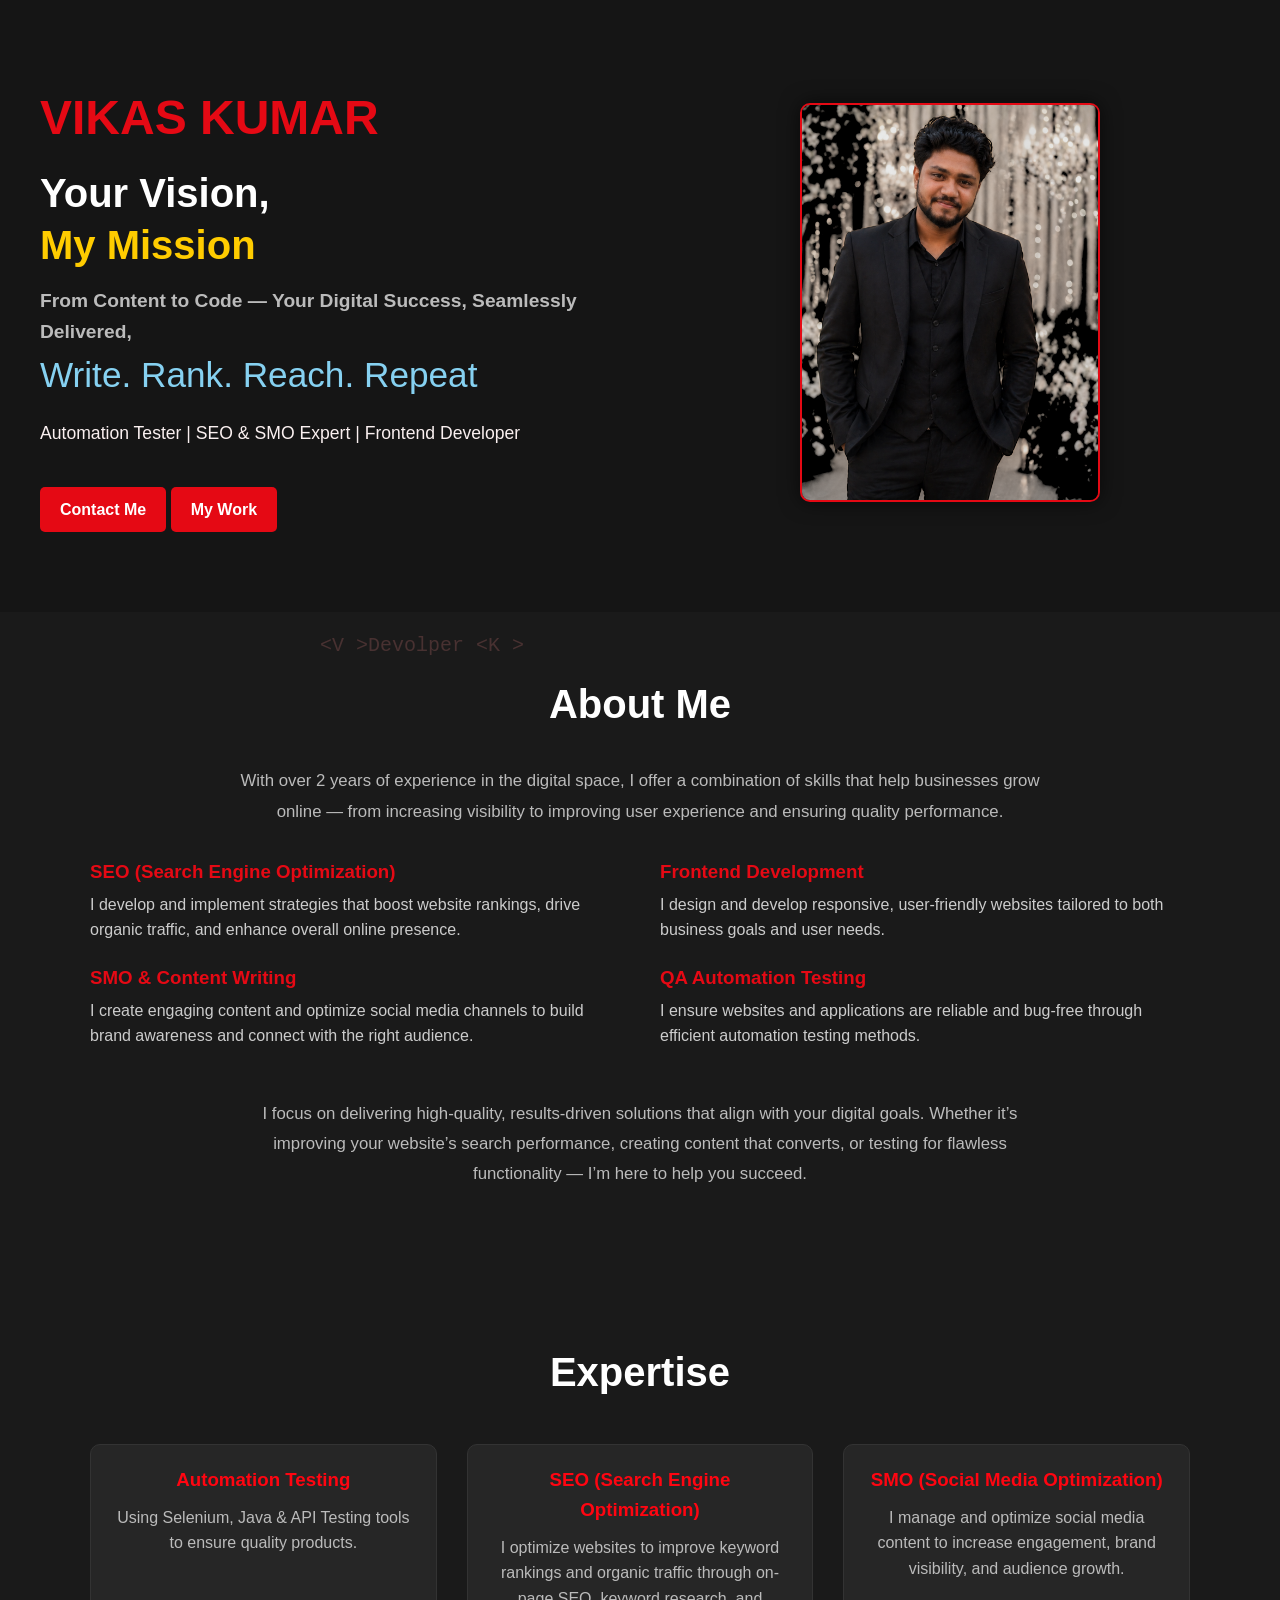
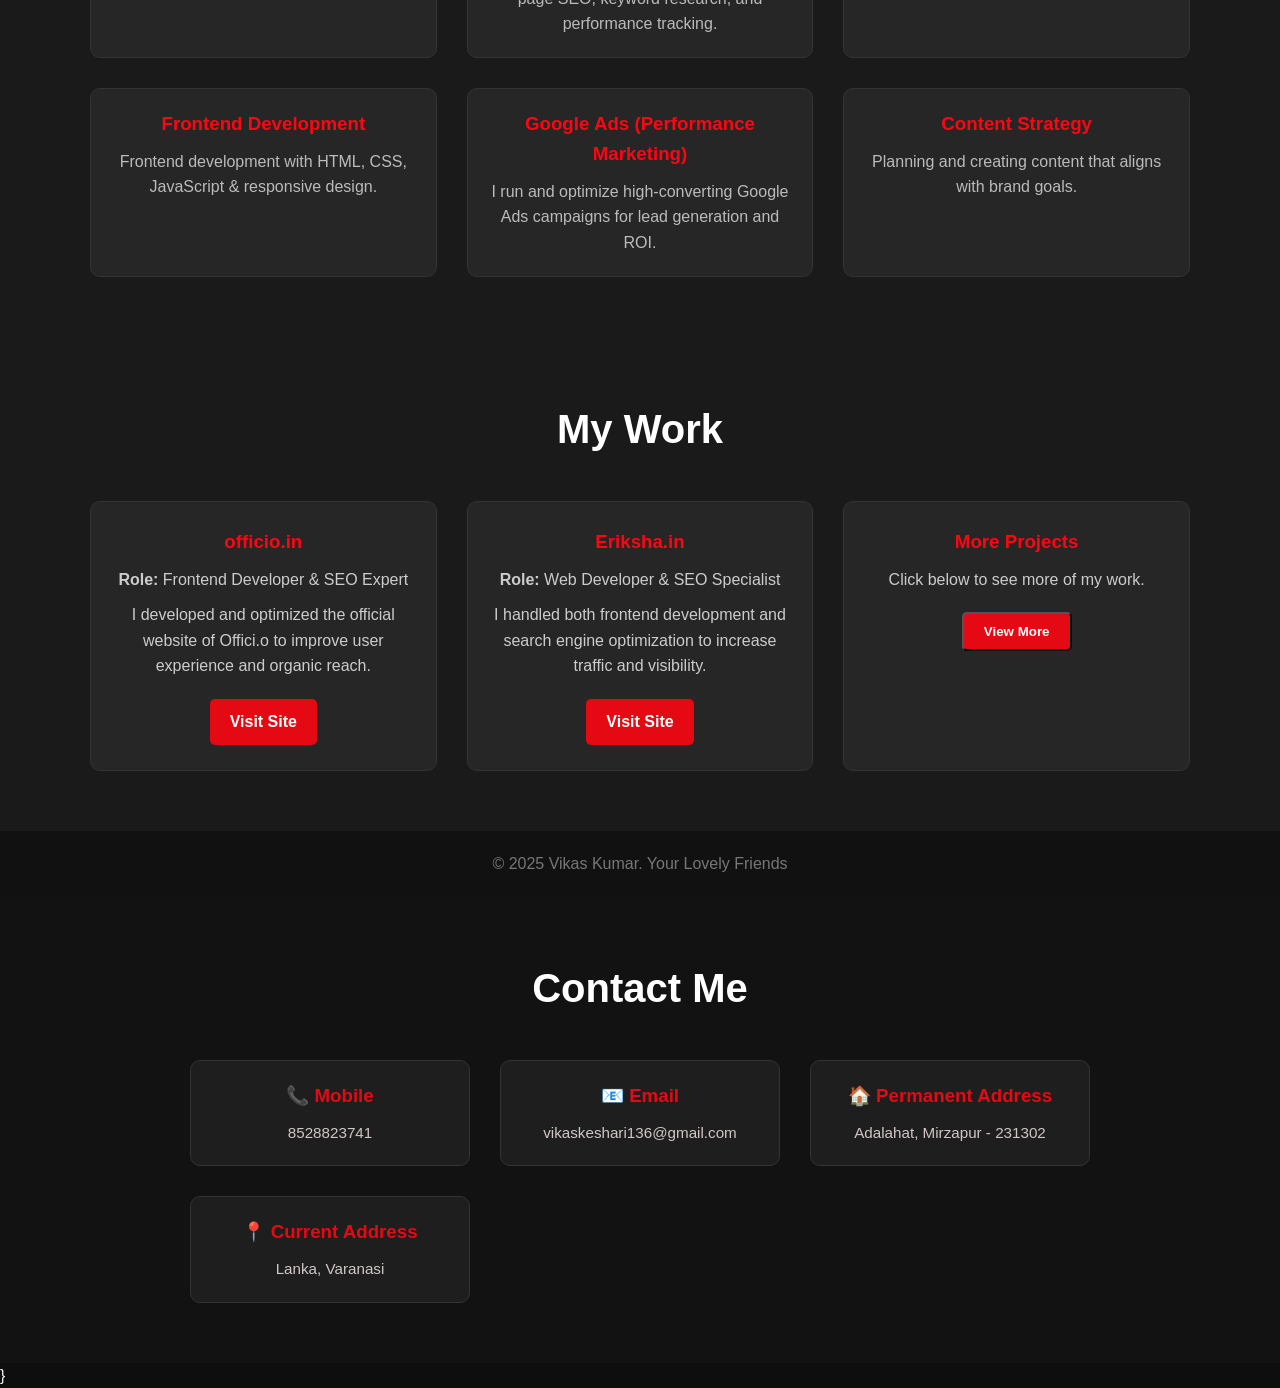
<file: index.html>
<!DOCTYPE html>
<html lang="en">
<head>
  <meta charset="UTF-8" />
  <meta name="viewport" content="width=device-width, initial-scale=1.0"/>
  <title>Vikas Kumar - Portfolio</title>
  <link rel="stylesheet" href="Vikaskeshari.css" />
</head>
<body>
  <div class="background-animation">
  <div class="bubble"></div>
  <div class="bubble"></div>
  <div class="bubble"></div>
  <div class="bubble"></div>
  <div class="bubble"></div>

  <div class="code-snippet">function()</div>
  <div class="code-snippet">&lt;/div&gt;</div>
  <div class="code-snippet">Vikas Kumar Keshari Portfolio </div>
  <div class="code-snippet">&lt;V &gt;Devolper &lt;K &gt;</div>
</div>


  <!-- Hero Section -->
  <section class="hero">
    <div class="hero-content">
      <div class="text">
        <h1>VIKAS KUMAR</h1>
        <h2>Your Vision,<br><span>My Mission</span></h2>
        <h3>From Content to Code — Your Digital Success, Seamlessly Delivered,<br><span>Write. Rank. Reach. Repeat</span></h3>
        <p>Automation Tester | SEO & SMO Expert | Frontend Developer</p>
        <a href="#contact" class="btn">Contact Me</a>
        <a href="#work" class="btn">My Work</a>

      </div>
      <div class="image">
        <img src="Untitled design (5).png">
      </div>
    </div>
  </section>

<section class="about-me" id="about">
  <div class="container">
    <h2>About Me</h2>
    <p class="intro">
      With over 2 years of experience in the digital space, I offer a combination of skills that help businesses grow online — from increasing visibility to improving user experience and ensuring quality performance.
    </p>

    <div class="about-columns">
      <div class="column">
        <h3>SEO (Search Engine Optimization)</h3>
        <p>
          I develop and implement strategies that boost website rankings, drive organic traffic, and enhance overall online presence.
        </p>
        
        <h3>SMO & Content Writing</h3>
        <p>
          I create engaging content and optimize social media channels to build brand awareness and connect with the right audience.
        </p>
      </div>

      <div class="column">
        <h3>Frontend Development</h3>
        <p>
          I design and develop responsive, user-friendly websites tailored to both business goals and user needs.
        </p>

        <h3>QA Automation Testing</h3>
        <p>
          I ensure websites and applications are reliable and bug-free through efficient automation testing methods.
        </p>
      </div>
    </div>

    <p class="closing">
      I focus on delivering high-quality, results-driven solutions that align with your digital goals. Whether it’s improving your website’s search performance, creating content that converts, or testing for flawless functionality — I’m here to help you succeed.
    </p>
  </div>
</section>

  

  <!-- Expertise Section -->
  <section class="expertise">
    <h2>Expertise</h2>
    <div class="expertise-grid">
      <div class="card">
        <h3>Automation Testing</h3>
        <p>Using Selenium, Java & API Testing tools to ensure quality products.</p>
      </div>
      <div class="card">
        <h3>SEO (Search Engine Optimization)</h3>
        <p>I optimize websites to improve keyword rankings and organic traffic through on-page SEO, keyword research, and performance tracking.</p>
      </div>
      <div class="card">
        <h3>SMO (Social Media Optimization)</h3>
        <p>I manage and optimize social media content to increase engagement, brand visibility, and audience growth.</p>
      </div>
      <div class="card">
        <h3>Frontend Development</h3>
        <p>Frontend development with HTML, CSS, JavaScript & responsive design.</p>
      </div>
      <div class="card">
        <h3>Google Ads (Performance Marketing)</h3>
        <p>I run and optimize high-converting Google Ads campaigns for lead generation and ROI.</p>
      </div>
      <div class="card">
        <h3>Content Strategy</h3>
        <p>Planning and creating content that aligns with brand goals.</p>
      </div>
    </div>
  </section>


  <section class="my-work" id="work">
  <div class="container">
    <h2>My Work</h2>
    <div class="projects">
      <div class="project">
        <h3>officio.in</h3>
        <p><strong>Role:</strong> Frontend Developer & SEO Expert</p>
        <p>I developed and optimized the official website of Offici.o to improve user experience and organic reach.</p>
        <a href="https://officio.in" target="_blank" class="btn">Visit Site</a>
      </div>

      <div class="project">
        <h3>Eriksha.in</h3>
        <p><strong>Role:</strong> Web Developer & SEO Specialist</p>
        <p>I handled both frontend development and search engine optimization to increase traffic and visibility.</p>
        <a href="https://eriksha.in" target="_blank" class="btn">Visit Site</a>
      </div>

      <div class="project">
         <h3>More Projects</h3>
         <p>Click below to see more of my work.</p>
         <button id="openModalBtn" class="btn">View More</button>
     </div>

        
      </div>
    </div>
  </div>
</section>


  <!-- Footer -->
  <footer>
    <p>&copy; 2025 Vikas Kumar. Your Lovely Friends</p>
  </footer>

  <!-- Modal Structure -->
<!-- Modal Structure -->
<div id="myModal" class="modal">
  <div class="modal-content">
    <span class="close-btn">&times;</span>
    <h2>Project Highlights & Experience</h2>
    
    <p>Over the past 2+ years, I’ve worked with a variety of clients across industries and countries, delivering tailored digital solutions including SEO, SMO, content writing, web development, and QA testing. Here's a brief overview of some key projects:</p>
    
    <h3>🔹 JD House (Canada)</h3>
    <p><strong>Service Provided:</strong> SEO</p>
    <p>Worked on optimizing the website for better visibility in local Canadian search results. Focused on on-page SEO, keyword strategy, technical improvements, and content enhancements to increase organic traffic and improve ranking for targeted keywords in the real estate niche.</p>
    
    <h3>🔹 Milton Plastic Surgery (USA)</h3>
    <p><strong>Service Provided:</strong> SEO</p>
    <p>Implemented a complete SEO strategy tailored for the competitive healthcare sector. Optimized local SEO for Milton, structured website content, improved page speed and mobile usability, and worked on authority-building through ethical backlinking.</p>
    
    <h3>🔹 Infinity World Infratech (Varanasi, India)</h3>
    <p><strong>Service Provided:</strong> Web Development + SEO</p>
    <p>Developed a responsive, modern, and user-friendly website from scratch to reflect the brand's identity and services. Also handled complete SEO setup including keyword research, meta tags, schema markup, and Google indexing to help the company gain visibility in a competitive real estate market.</p>
    
    <h3>🔹 Satkriti Hospital</h3>
    <p><strong>Services Provided:</strong> SEO, SMO, Content Writing, and More</p>
    <p>Delivered a full digital marketing package:</p>
    <ul>
      <li><strong>SEO:</strong> On-page & off-page optimization for local search in the healthcare sector</li>
      <li><strong>SMO:</strong> Regular social media content creation and optimization for platforms like Facebook & Instagram</li>
      <li><strong>Content Writing:</strong> Wrote engaging service pages, blog posts, and social media content to build trust and visibility</li>
      <li><strong>Support:</strong> Assisted with website improvements, performance optimization, and content updates</li>
    </ul>
    
    <h3>Summary</h3>
    <p>From healthcare to real estate, and from local Indian businesses to international clients, I provide end-to-end digital solutions designed to improve online presence, customer engagement, and business growth.</p>
    
    <p>If you're looking for SEO, SMO, content creation, web development, or quality assurance, I bring a proven track record of delivering results.</p>
  </div>
</div>


<script>
  // Get modal elements
  const modal = document.getElementById("myModal");
  const openBtn = document.getElementById("openModalBtn");
  const closeBtn = document.querySelector(".close-btn");

  // Open modal on button click
  openBtn.onclick = function() {
    modal.style.display = "block";
  }

  // Close modal on close button click
  closeBtn.onclick = function() {
    modal.style.display = "none";
  }

  // Close modal when clicking outside modal content
  window.onclick = function(event) {
    if (event.target === modal) {
      modal.style.display = "none";
    }
  }
</script>

</body>
</html>
<!-- Add this after the Expertise section, before the footer -->

<section class="contact" id="contact">
  <h2>Contact Me</h2>
  <div class="contact-grid">
    <div class="contact-item">
      <h3>📞 Mobile</h3>
      <p>8528823741</p>
    </div>
    <div class="contact-item">
      <h3>📧 Email</h3>
      <p>vikaskeshari136@gmail.com</p>
    </div>
    <div class="contact-item">
      <h3>🏠 Permanent Address</h3>
      <p>Adalahat, Mirzapur - 231302</p>
    </div>
    <div class="contact-item">
      <h3>📍 Current Address</h3>
      <p>Lanka, Varanasi</p>
    </div>
  </div>
</section>

}
</file>
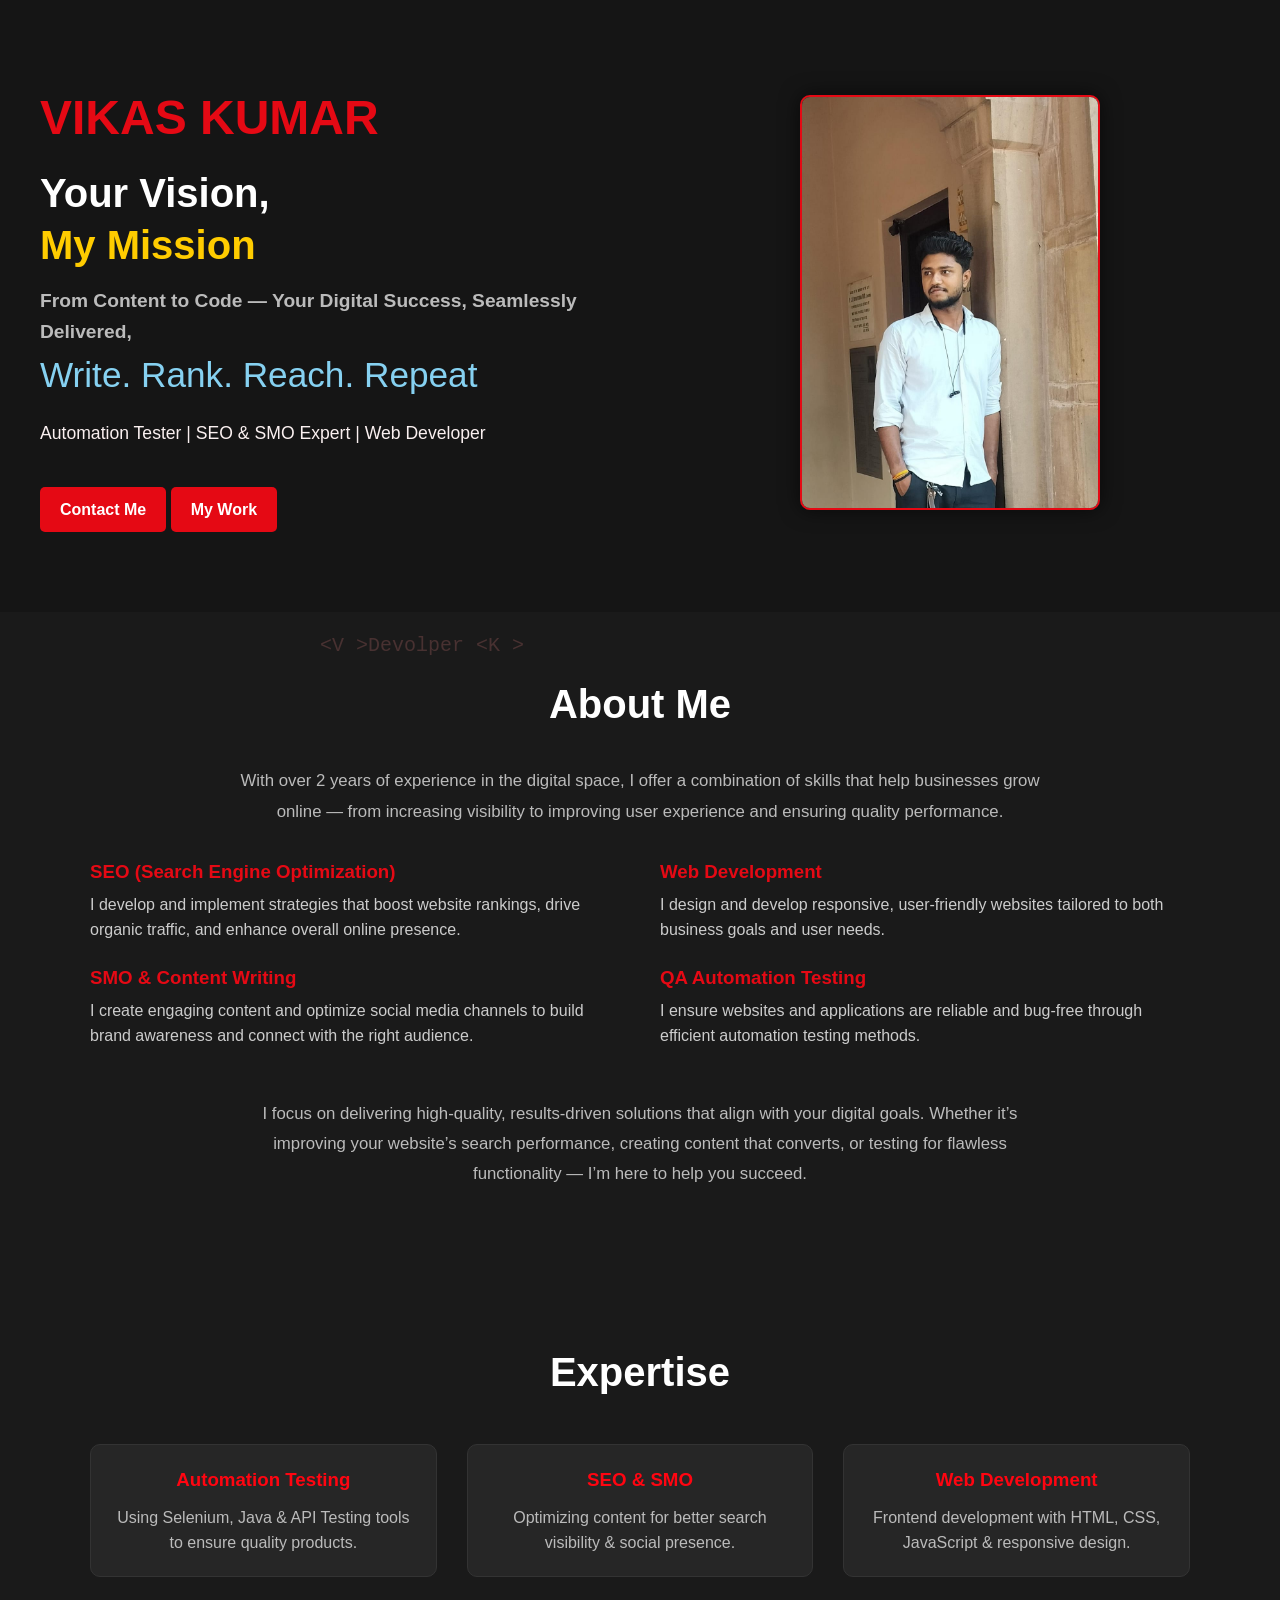
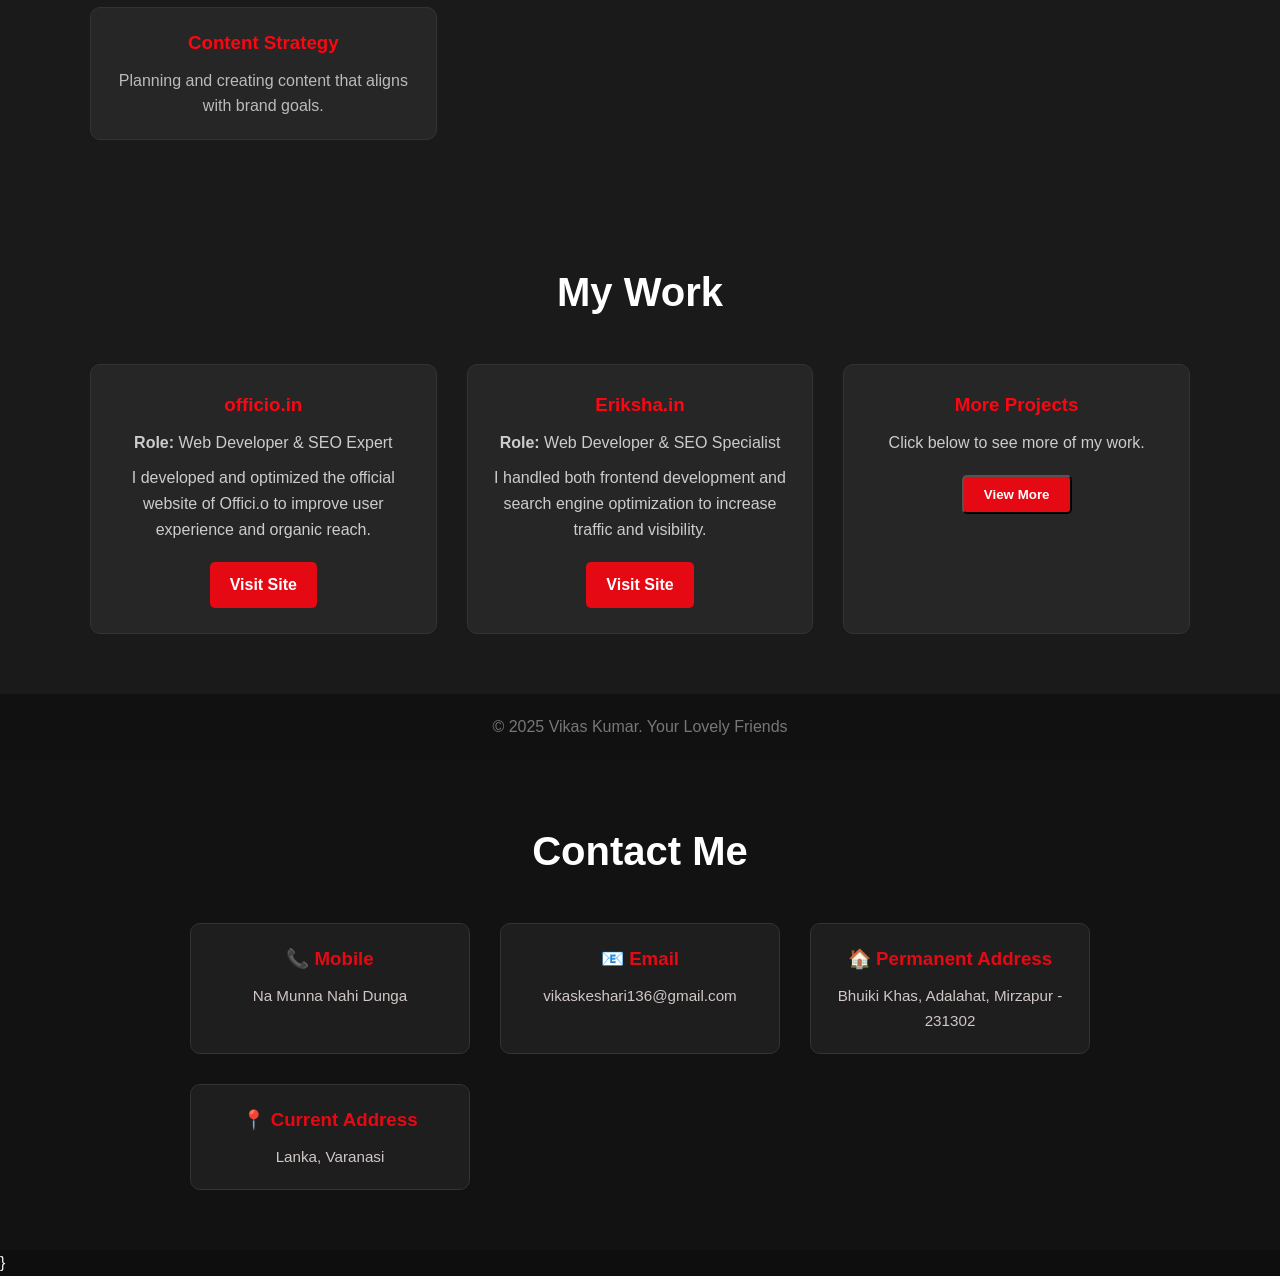
<file: Vikaskeshari.html>
<!DOCTYPE html>
<html lang="en">
<head>
  <meta charset="UTF-8" />
  <meta name="viewport" content="width=device-width, initial-scale=1.0"/>
  <title>Vikas Kumar - Portfolio</title>
  <link rel="stylesheet" href="Vikaskeshari.css" />
</head>
<body>
  <div class="background-animation">
  <div class="bubble"></div>
  <div class="bubble"></div>
  <div class="bubble"></div>
  <div class="bubble"></div>
  <div class="bubble"></div>

  <div class="code-snippet">function()</div>
  <div class="code-snippet">&lt;/div&gt;</div>
  <div class="code-snippet">Vikas Kumar Keshari Portfolio </div>
  <div class="code-snippet">&lt;V &gt;Devolper &lt;K &gt;</div>
</div>


  <!-- Hero Section -->
  <section class="hero">
    <div class="hero-content">
      <div class="text">
        <h1>VIKAS KUMAR</h1>
        <h2>Your Vision,<br><span>My Mission</span></h2>
        <h3>From Content to Code — Your Digital Success, Seamlessly Delivered,<br><span>Write. Rank. Reach. Repeat</span></h3>
        <p>Automation Tester | SEO & SMO Expert | Web Developer</p>
        <a href="#contact" class="btn">Contact Me</a>
        <a href="#work" class="btn">My Work</a>

      </div>
      <div class="image">
        <img src="vikas.png.jpeg">
      </div>
    </div>
  </section>

<section class="about-me" id="about">
  <div class="container">
    <h2>About Me</h2>
    <p class="intro">
      With over 2 years of experience in the digital space, I offer a combination of skills that help businesses grow online — from increasing visibility to improving user experience and ensuring quality performance.
    </p>

    <div class="about-columns">
      <div class="column">
        <h3>SEO (Search Engine Optimization)</h3>
        <p>
          I develop and implement strategies that boost website rankings, drive organic traffic, and enhance overall online presence.
        </p>
        
        <h3>SMO & Content Writing</h3>
        <p>
          I create engaging content and optimize social media channels to build brand awareness and connect with the right audience.
        </p>
      </div>

      <div class="column">
        <h3>Web Development</h3>
        <p>
          I design and develop responsive, user-friendly websites tailored to both business goals and user needs.
        </p>

        <h3>QA Automation Testing</h3>
        <p>
          I ensure websites and applications are reliable and bug-free through efficient automation testing methods.
        </p>
      </div>
    </div>

    <p class="closing">
      I focus on delivering high-quality, results-driven solutions that align with your digital goals. Whether it’s improving your website’s search performance, creating content that converts, or testing for flawless functionality — I’m here to help you succeed.
    </p>
  </div>
</section>

  

  <!-- Expertise Section -->
  <section class="expertise">
    <h2>Expertise</h2>
    <div class="expertise-grid">
      <div class="card">
        <h3>Automation Testing</h3>
        <p>Using Selenium, Java & API Testing tools to ensure quality products.</p>
      </div>
      <div class="card">
        <h3>SEO & SMO</h3>
        <p>Optimizing content for better search visibility & social presence.</p>
      </div>
      <div class="card">
        <h3>Web Development</h3>
        <p>Frontend development with HTML, CSS, JavaScript & responsive design.</p>
      </div>
      <div class="card">
        <h3>Content Strategy</h3>
        <p>Planning and creating content that aligns with brand goals.</p>
      </div>
    </div>
  </section>


  <section class="my-work" id="work">
  <div class="container">
    <h2>My Work</h2>
    <div class="projects">
      <div class="project">
        <h3>officio.in</h3>
        <p><strong>Role:</strong> Web Developer & SEO Expert</p>
        <p>I developed and optimized the official website of Offici.o to improve user experience and organic reach.</p>
        <a href="https://officio.in" target="_blank" class="btn">Visit Site</a>
      </div>

      <div class="project">
        <h3>Eriksha.in</h3>
        <p><strong>Role:</strong> Web Developer & SEO Specialist</p>
        <p>I handled both frontend development and search engine optimization to increase traffic and visibility.</p>
        <a href="https://eriksha.in" target="_blank" class="btn">Visit Site</a>
      </div>

      <div class="project">
         <h3>More Projects</h3>
         <p>Click below to see more of my work.</p>
         <button id="openModalBtn" class="btn">View More</button>
     </div>

        
      </div>
    </div>
  </div>
</section>


  <!-- Footer -->
  <footer>
    <p>&copy; 2025 Vikas Kumar. Your Lovely Friends</p>
  </footer>

  <!-- Modal Structure -->
<!-- Modal Structure -->
<div id="myModal" class="modal">
  <div class="modal-content">
    <span class="close-btn">&times;</span>
    <h2>Project Highlights & Experience</h2>
    
    <p>Over the past 2+ years, I’ve worked with a variety of clients across industries and countries, delivering tailored digital solutions including SEO, SMO, content writing, web development, and QA testing. Here's a brief overview of some key projects:</p>
    
    <h3>🔹 JD House (Canada)</h3>
    <p><strong>Service Provided:</strong> SEO</p>
    <p>Worked on optimizing the website for better visibility in local Canadian search results. Focused on on-page SEO, keyword strategy, technical improvements, and content enhancements to increase organic traffic and improve ranking for targeted keywords in the real estate niche.</p>
    
    <h3>🔹 Milton Plastic Surgery (USA)</h3>
    <p><strong>Service Provided:</strong> SEO</p>
    <p>Implemented a complete SEO strategy tailored for the competitive healthcare sector. Optimized local SEO for Milton, structured website content, improved page speed and mobile usability, and worked on authority-building through ethical backlinking.</p>
    
    <h3>🔹 Infinity World Infratech (Varanasi, India)</h3>
    <p><strong>Service Provided:</strong> Web Development + SEO</p>
    <p>Developed a responsive, modern, and user-friendly website from scratch to reflect the brand's identity and services. Also handled complete SEO setup including keyword research, meta tags, schema markup, and Google indexing to help the company gain visibility in a competitive real estate market.</p>
    
    <h3>🔹 Satkriti Hospital</h3>
    <p><strong>Services Provided:</strong> SEO, SMO, Content Writing, and More</p>
    <p>Delivered a full digital marketing package:</p>
    <ul>
      <li><strong>SEO:</strong> On-page & off-page optimization for local search in the healthcare sector</li>
      <li><strong>SMO:</strong> Regular social media content creation and optimization for platforms like Facebook & Instagram</li>
      <li><strong>Content Writing:</strong> Wrote engaging service pages, blog posts, and social media content to build trust and visibility</li>
      <li><strong>Support:</strong> Assisted with website improvements, performance optimization, and content updates</li>
    </ul>
    
    <h3>Summary</h3>
    <p>From healthcare to real estate, and from local Indian businesses to international clients, I provide end-to-end digital solutions designed to improve online presence, customer engagement, and business growth.</p>
    
    <p>If you're looking for SEO, SMO, content creation, web development, or quality assurance, I bring a proven track record of delivering results.</p>
  </div>
</div>


<script>
  // Get modal elements
  const modal = document.getElementById("myModal");
  const openBtn = document.getElementById("openModalBtn");
  const closeBtn = document.querySelector(".close-btn");

  // Open modal on button click
  openBtn.onclick = function() {
    modal.style.display = "block";
  }

  // Close modal on close button click
  closeBtn.onclick = function() {
    modal.style.display = "none";
  }

  // Close modal when clicking outside modal content
  window.onclick = function(event) {
    if (event.target === modal) {
      modal.style.display = "none";
    }
  }
</script>

</body>
</html>
<!-- Add this after the Expertise section, before the footer -->

<section class="contact" id="contact">
  <h2>Contact Me</h2>
  <div class="contact-grid">
    <div class="contact-item">
      <h3>📞 Mobile</h3>
      <p>Na Munna Nahi Dunga</p>
    </div>
    <div class="contact-item">
      <h3>📧 Email</h3>
      <p>vikaskeshari136@gmail.com</p>
    </div>
    <div class="contact-item">
      <h3>🏠 Permanent Address</h3>
      <p>Bhuiki Khas, Adalahat, Mirzapur - 231302</p>
    </div>
    <div class="contact-item">
      <h3>📍 Current Address</h3>
      <p>Lanka, Varanasi</p>
    </div>
  </div>
</section>

}
</file>
<file: Vikaskeshari.css>
/* Base Styles */
* {
  margin: 0;
  padding: 0;
  box-sizing: border-box;
}

body {
  font-family: 'Segoe UI', sans-serif;
  background-color: #0f0e0e;
  color: #f5f5f5;
  line-height: 1.6;
  position: relative;
  z-index: 1;
}

/* Buttons */
.btn {
  display: inline-block;
  padding: 10px 20px;
  background: #e50914;
  color: #fff;
  text-decoration: none;
  font-weight: bold;
  border-radius: 5px;
  margin-top: 20px;
  transition: background 0.3s ease;
  cursor: pointer;
}

.btn:hover {
  background: #b1070f;
}

/* Hero Section */
.hero {
  padding: 80px 20px;
  background: #151515;
  position: relative;
  z-index: 2;
}

.hero-content {
  display: flex;
  flex-wrap: wrap;
  align-items: center;
  justify-content: space-between;
  max-width: 1200px;
  margin: auto;
  gap: 40px;
}

.hero-content .text {
  flex: 1;
  min-width: 300px;
}

.hero-content .text h1 {
  font-size: 3rem;
  color: #e50914;
  margin-bottom: 10px;
}

.hero-content .text h2 {
  font-size: 2.5rem;
  font-weight: 600;
  color: #ffffff;
  margin-bottom: 15px;
  line-height: 1.3;
}

.hero-content .text h2 span {
  color: #ffcc00;
  font-weight: bold;
}

.hero-content .text h3 {
  font-size: 1.2rem;
  color: #bbb;
  margin-bottom: 15px;
  line-height: 1.6;
}

.hero-content .text h3 span {
  color: #86d1f1;
  font-weight: 500;
  font-size: 2.2rem;
}

.hero-content .text p {
  font-size: 1.1rem;
  color: #faf0f0;
  margin-bottom: 20px;
}

.hero-content .image {
  flex: 1;
  text-align: center;
  min-width: 280px;
}

.hero-content .image img {
  width: 300px;
  border-radius: 10px;
  border: 2px solid #e50914;
  box-shadow: 0 0 20px rgba(0, 0, 0, 0.6);
}

/* About Me Section */
.about-me {
  background: #1a1a1a;
  color: #ddd;
  padding: 60px 20px;
}

.about-me .container {
  max-width: 1100px;
  margin: auto;
}

.about-me h2 {
  text-align: center;
  font-size: 2.5rem;
  margin-bottom: 30px;
  color: #fff;
}

.about-me .intro,
.about-me .closing {
  text-align: center;
  max-width: 800px;
  margin: 0 auto 30px auto;
  font-size: 1.05rem;
  line-height: 1.8;
  color: #bbb;
}

.about-columns {
  display: flex;
  flex-wrap: wrap;
  gap: 40px;
  justify-content: center;
  margin-bottom: 30px;
}

.column {
  flex: 1;
  min-width: 280px;
}

.column h3 {
  color: #e50914;
  margin-bottom: 5px;
}

.column p {
  margin-bottom: 20px;
  color: #ccc;
  line-height: 1.6;
}

/* Expertise Section */
.expertise {
  padding: 60px 20px;
  background: #1a1a1a;
  text-align: center;
}

.expertise h2 {
  font-size: 2.5rem;
  margin-bottom: 40px;
  color: #fff;
}

.expertise-grid {
  display: grid;
  grid-template-columns: repeat(auto-fit, minmax(260px, 1fr));
  gap: 30px;
  max-width: 1100px;
  margin: auto;
}

.card {
  background: #262626;
  padding: 20px;
  border-radius: 10px;
  border: 1px solid #333;
  transition: transform 0.3s ease;
}

.card:hover {
  transform: translateY(-5px);
  border-color: #e50914;
}

.card h3 {
  color: #ff0511;
  margin-bottom: 10px;
}

.card p {
  color: #bbb;
}

/* My Work Section */
.my-work {
  background: #1a1a1a;
  padding: 60px 20px;
  color: #ddd;
  text-align: center;
}

.my-work .container {
  max-width: 1100px;
  margin: auto;
}

.my-work h2 {
  font-size: 2.5rem;
  margin-bottom: 40px;
  color: #fff;
}

.projects {
  display: grid;
  grid-template-columns: repeat(auto-fit, minmax(280px, 1fr));
  gap: 30px;
}

.project {
  background: #262626;
  padding: 25px;
  border-radius: 10px;
  border: 1px solid #333;
  transition: transform 0.3s ease;
}

.project:hover {
  transform: translateY(-5px);
  border-color: #e50914;
}

.project h3 {
  color: #ff0511;
  margin-bottom: 10px;
}

.project p {
  color: #ccc;
  margin-bottom: 10px;
}

.project .btn {
  margin-top: 10px;
}

/* Contact Section */
.contact {
  background: #121212;
  padding: 60px 20px;
  color: #d1bebe;
  text-align: center;
}

.contact h2 {
  font-size: 2.5rem;
  margin-bottom: 40px;
  color: #fff;
}

.contact-grid {
  max-width: 900px;
  margin: auto;
  display: grid;
  grid-template-columns: repeat(auto-fit, minmax(250px, 1fr));
  gap: 30px;
}

.contact-item {
  background: #1e1e1e;
  padding: 20px;
  border-radius: 10px;
  border: 1px solid #333;
  transition: all 0.3s ease;
}

.contact-item:hover {
  border-color: #e50914;
}

.contact-item h3 {
  margin-bottom: 10px;
  color: #e50914;
}

.contact-item p {
  color: #d1c7c7;
  font-size: 0.95rem;
}

/* Footer */
footer {
  text-align: center;
  padding: 20px;
  background: #111;
  color: #777;
}

/* Modal Overlay */
.modal {
  display: none;
  position: fixed;
  z-index: 1000;
  left: 0;
  top: 0;
  width: 100%;
  height: 100%;
  overflow: auto;
  background-color: rgba(0,0,0,0.7);
}

.modal-content {
  background-color: #1a1a1a;
  margin: 10% auto;
  padding: 30px 40px;
  border-radius: 12px;
  max-width: 600px;
  max-height: 80vh;
  overflow-y: auto;
  color: #ddd;
  position: relative;
  box-shadow: 0 0 20px #e50914;
  font-size: 1rem;
  line-height: 1.5;
}

.close-btn {
  color: #e50914;
  position: absolute;
  top: 15px;
  right: 20px;
  font-size: 28px;
  font-weight: bold;
  cursor: pointer;
  transition: color 0.3s ease;
}

.close-btn:hover {
  color: #ff4d4d;
}

.modal-content h2 {
  margin-bottom: 20px;
  color: #ff0511;
}

.modal-content ul {
  list-style-type: disc;
  padding-left: 20px;
  font-size: 1.1rem;
  line-height: 1.6;
}

.modal-content ul li {
  margin-bottom: 12px;
}

/* ========================== */
/* 🎉 Background Animation CSS */
/* ========================== */

.background-animation {
  position: fixed;
  top: 0;
  left: 0;
  width: 100%;
  height: 100%;
  overflow: hidden;
  z-index: 0;
  pointer-events: none;
}

/* Bubbles */
.bubble {
  position: absolute;
  bottom: -100px;
  width: 40px;
  height: 40px;
  background: rgba(255, 251, 251, 0.315);
  border-radius: 50%;
  animation: bubble-rise 20s infinite ease-in;
}

.bubble:nth-child(1) {
  left: 10%;
  width: 20px;
  height: 20px;
  animation-duration: 12s;
}
.bubble:nth-child(2) {
  left: 30%;
  width: 35px;
  height: 35px;
  animation-duration: 18s;
}
.bubble:nth-child(3) {
  left: 50%;
  animation-duration: 15s;
}
.bubble:nth-child(4) {
  left: 70%;
  width: 25px;
  height: 25px;
  animation-duration: 20s;
}
.bubble:nth-child(5) {
  left: 90%;
  width: 15px;
  height: 15px;
  animation-duration: 10s;
}

@keyframes bubble-rise {
  0% {
    bottom: -100px;
    transform: translateX(0);
  }
  100% {
    bottom: 110%;
    transform: translateX(30px);
  }
}

/* Code Snippets */
.code-snippet {
  position: absolute;
  color: rgba(247, 137, 137, 0.212);
  font-family: 'Courier New', Courier, monospace;
  font-size: 20px;
  animation: float-code 25s linear infinite;
  white-space: nowrap;
}

.code-snippet:nth-child(6) {
  top: 10%;
  left: 15%;
  animation-duration: 22s;
}
.code-snippet:nth-child(7) {
  top: 30%;
  left: 50%;
  animation-duration: 26s;
}
.code-snippet:nth-child(8) {
  top: 50%;
  left: 75%;
  animation-duration: 24s;
}
.code-snippet:nth-child(9) {
  top: 70%;
  left: 25%;
  animation-duration: 28s;
}

@keyframes float-code {
  0% {
    transform: translateY(0) translateX(0) rotate(0deg);
  }
  100% {
    transform: translateY(-100vh) translateX(50px) rotate(360deg);
  }
}
/* 🌊 Flowing Water Effect */
body::before {
  content: "";
  position: fixed;
  top: 0;
  left: 0;
  width: 200%;
  height: 200%;
  background: radial-gradient(circle at 20% 20%, rgb(227, 234, 236), transparent 10%),
              radial-gradient(circle at 80% 80%, rgb(220, 243, 242), transparent 0%),
              radial-gradient(circle at 50% 50%, rgb(230, 242, 245), transparent 0%);
  animation: flowing-water 30s linear infinite;
  z-index: 0;
  pointer-events: none;
  mix-blend-mode: overlay;
  opacity: 0.25;
  transform: scale(1.2);
}

@keyframes flowing-water {
  0% {
    transform: translate(0, 0) scale(1.2);
  }
  50% {
    transform: translate(-5%, -5%) scale(1.2);
  }
  100% {
    transform: translate(0, 0) scale(1.2);
  }
}
</file>
